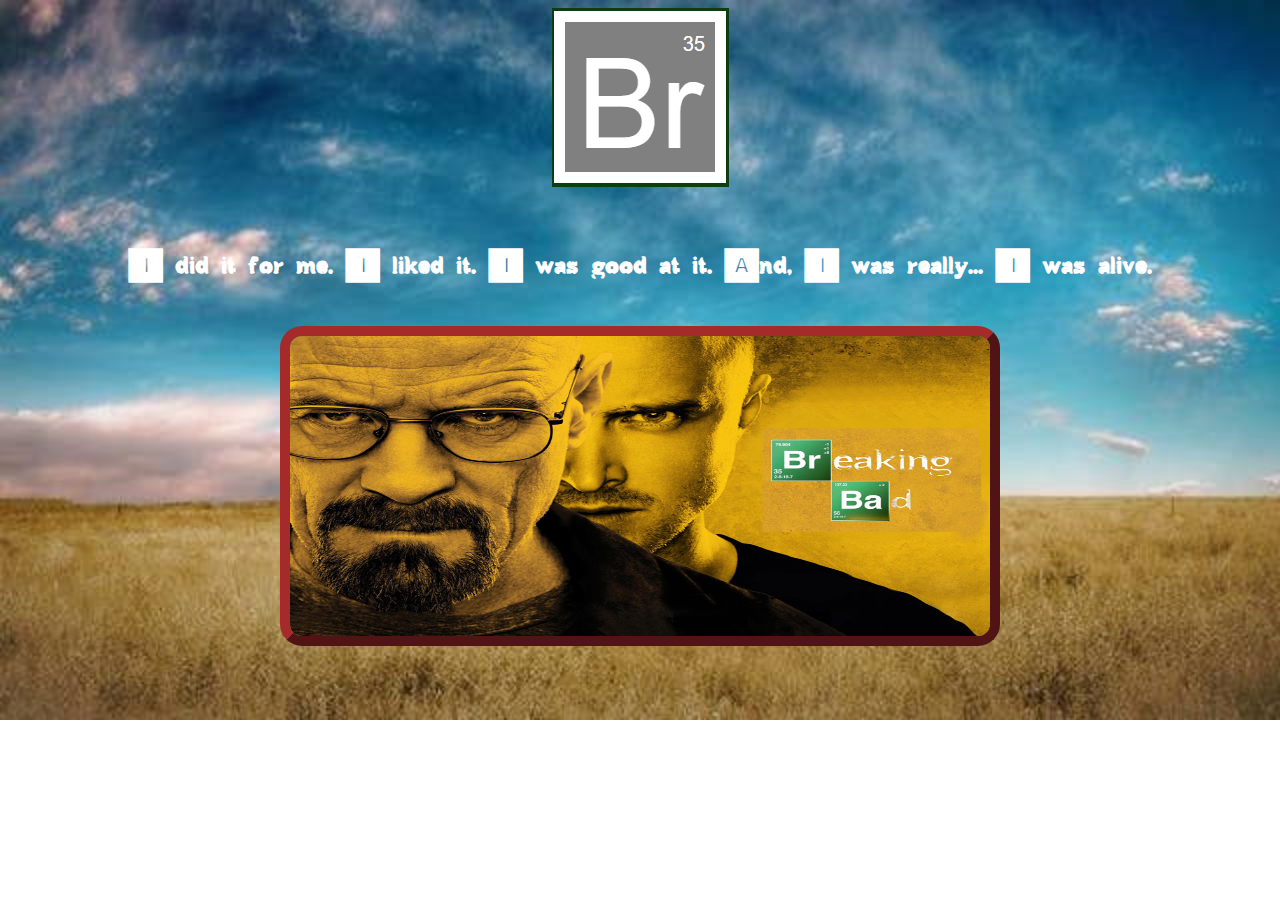
<file: index.html>
<!DOCTYPE html>
<html lang="en">
<head>
    <meta charset="UTF-8">
    <meta name="viewport" content="width=device-width, initial-scale=1.0">
    <title>Breaking Bad - Portada</title>
    <link rel="stylesheet" href="CSS/CSS_BreakingBad.css">
    <link rel="icon" type="image/jpg" href="IMG/icon.png">
</head>
<body id="body1">
    <img src="IMG/logo.PNG" alt="Breaking Bad Logo">
    <h2>I did it for me. I liked it. I was good at it. 
        And, I was really... I was alive.</h2>
        <img class="poster" src="IMG/poster.jpg" usemap="#Mapa">
        <map name="Mapa" id="mapa">
            <area shape="rect" coords="482,104,669,142" href="formulario.html" title="Pincha aquí y completa el formulario y opina sobre los personajes" target="_blank">
            <area shape="rect" coords="543,148,632,182" href="tabla.html" title="Pincha aquí y observa la tabla periódica de Breaking Bad" target="_blank">
        </map>
    </div>
</body>
</html>
</file>
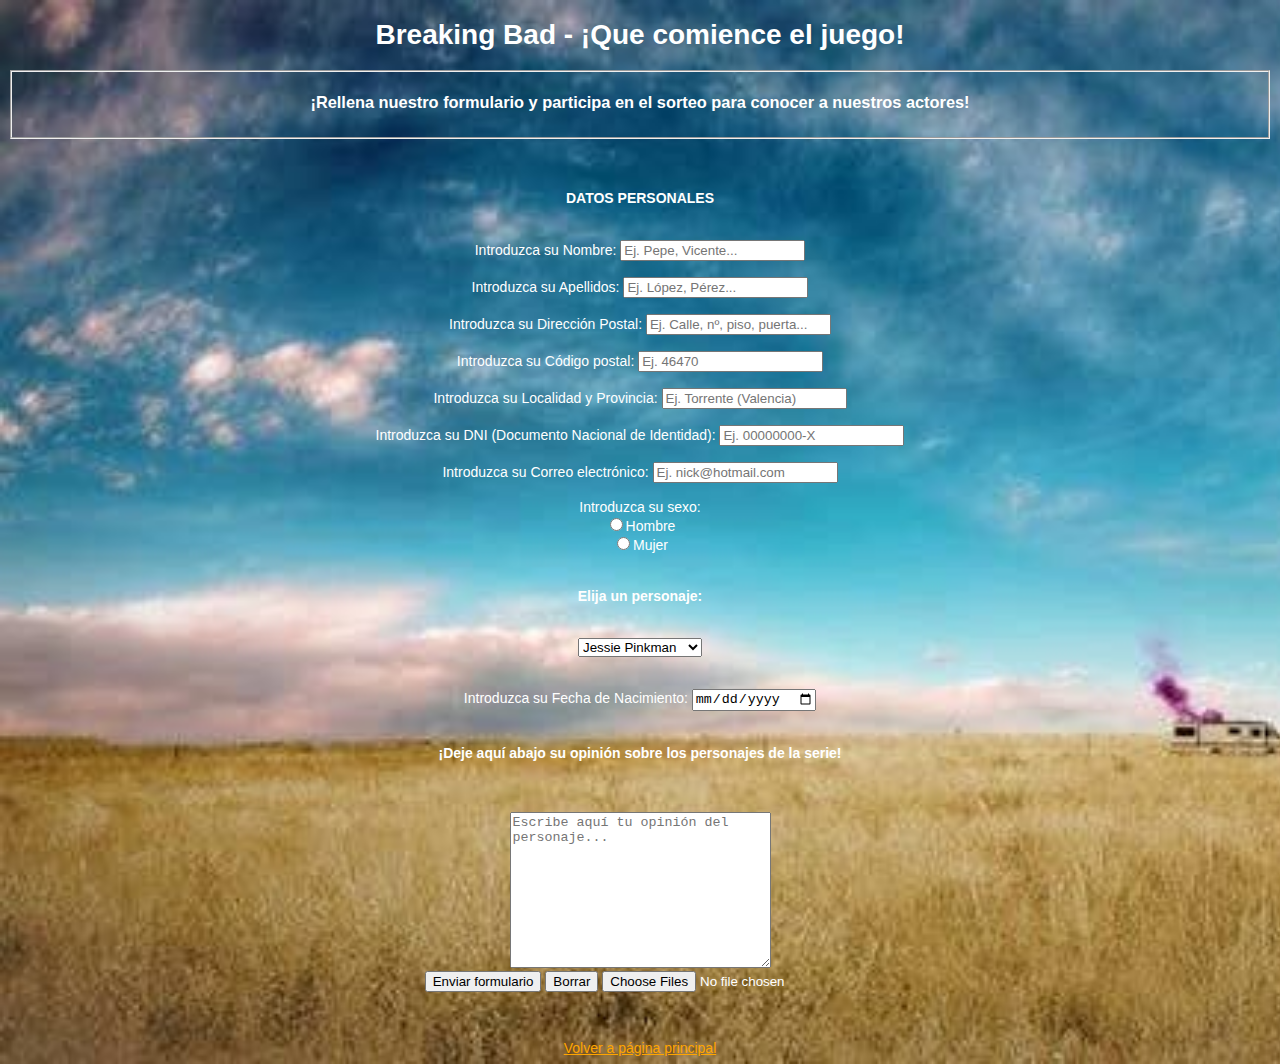
<file: formulario.html>
<!DOCTYPE html>
<html lang="en">
<head>
    <meta charset="UTF-8">
    <meta name="viewport" content="width=device-width, initial-scale=1.0">
    <title>Formulario Breaking Bad</title>
    <link rel="stylesheet" href="CSS/CSS_BreakingBad.css">
    <link rel="icon" type="image/jpg" href="IMG/icon.png">
</head>
<body id="body2">
    <h1>Breaking Bad - ¡Que comience el juego!</h1>
    <form name="Formulario Breaking Bad" method="post" action="mailto:raul.rodriguez@proeducaglobal.com">
        <fieldset><h3>¡Rellena nuestro formulario y participa en el sorteo para conocer a nuestros actores!</h3></fieldset>
        <br>
        <br><h4>DATOS PERSONALES</h4>
        <br>Introduzca su Nombre: <input type="text" name="Nombre" id="" placeholder="Ej. Pepe, Vicente..." required>
        <br>
        <br>Introduzca su Apellidos: <input type="text" name="Apellidos" id="" placeholder="Ej. López, Pérez..." required>
        <br>
        <br>Introduzca su Dirección Postal: <input type="text" name="Dirección Postal" placeholder="Ej. Calle, nº, piso, puerta...">
        <br>
        <br>Introduzca su Código postal: <input type="text" name="Código postal" placeholder="Ej. 46470" id="">
        <br>
        <br>Introduzca su Localidad y Provincia: <input type="text" name="Localidad y Provincia" placeholder="Ej. Torrente (Valencia)" id="">
        <br>
        <br>Introduzca su DNI (Documento Nacional de Identidad): <input type="text" name="DNI(Documento Nacional de Identidad)" placeholder="Ej. 00000000-X" id="">
        <br>
        <br>Introduzca su Correo electrónico: <input type="email" name="Correo electrónico"placeholder="Ej. nick@hotmail.com" id="" required>
        <br>
        <br>Introduzca su sexo: 
        <br><input type="radio" name="FP" id="" value="">Hombre
        <br><input type="radio" name="FP" id="" value="">Mujer
        <br>
        <br><h4>Elija un personaje:</h4>
        <br><select name="Personajes" id="">
            <option value="1">Jessie Pinkman</option>
            <option value="2">Walter White</option>
            <option value="3">Saul Goodman</option>
            <option value="4">Gustavo Fring</option>
            <option value="5">Pollos Hermanos</option>
            <option value="6"> Otros personajes</option>
        </select>
        <br>
        <br>
        <br>Introduzca su Fecha de Nacimiento: <input type="date" name="" id="">
        <br>
        <br><h4>¡Deje aquí abajo su opinión sobre los personajes de la serie!</h4>
        <br> 
        <br><textarea name="Opinión personajes" id="" cols="30" rows="10" placeholder="Escribe aquí tu opinión del personaje..." width="400px"></textarea>
        <br><input type="submit" value="Enviar formulario">
        <input type="reset" value="Borrar">
        <input type="file" name="" id="" value="Subir archivo" multiple>
    </form>
    <br>
    <br>
    <br><a href="index.html" class="volver">Volver a página principal</a>

    
</body>
</html>
</file>
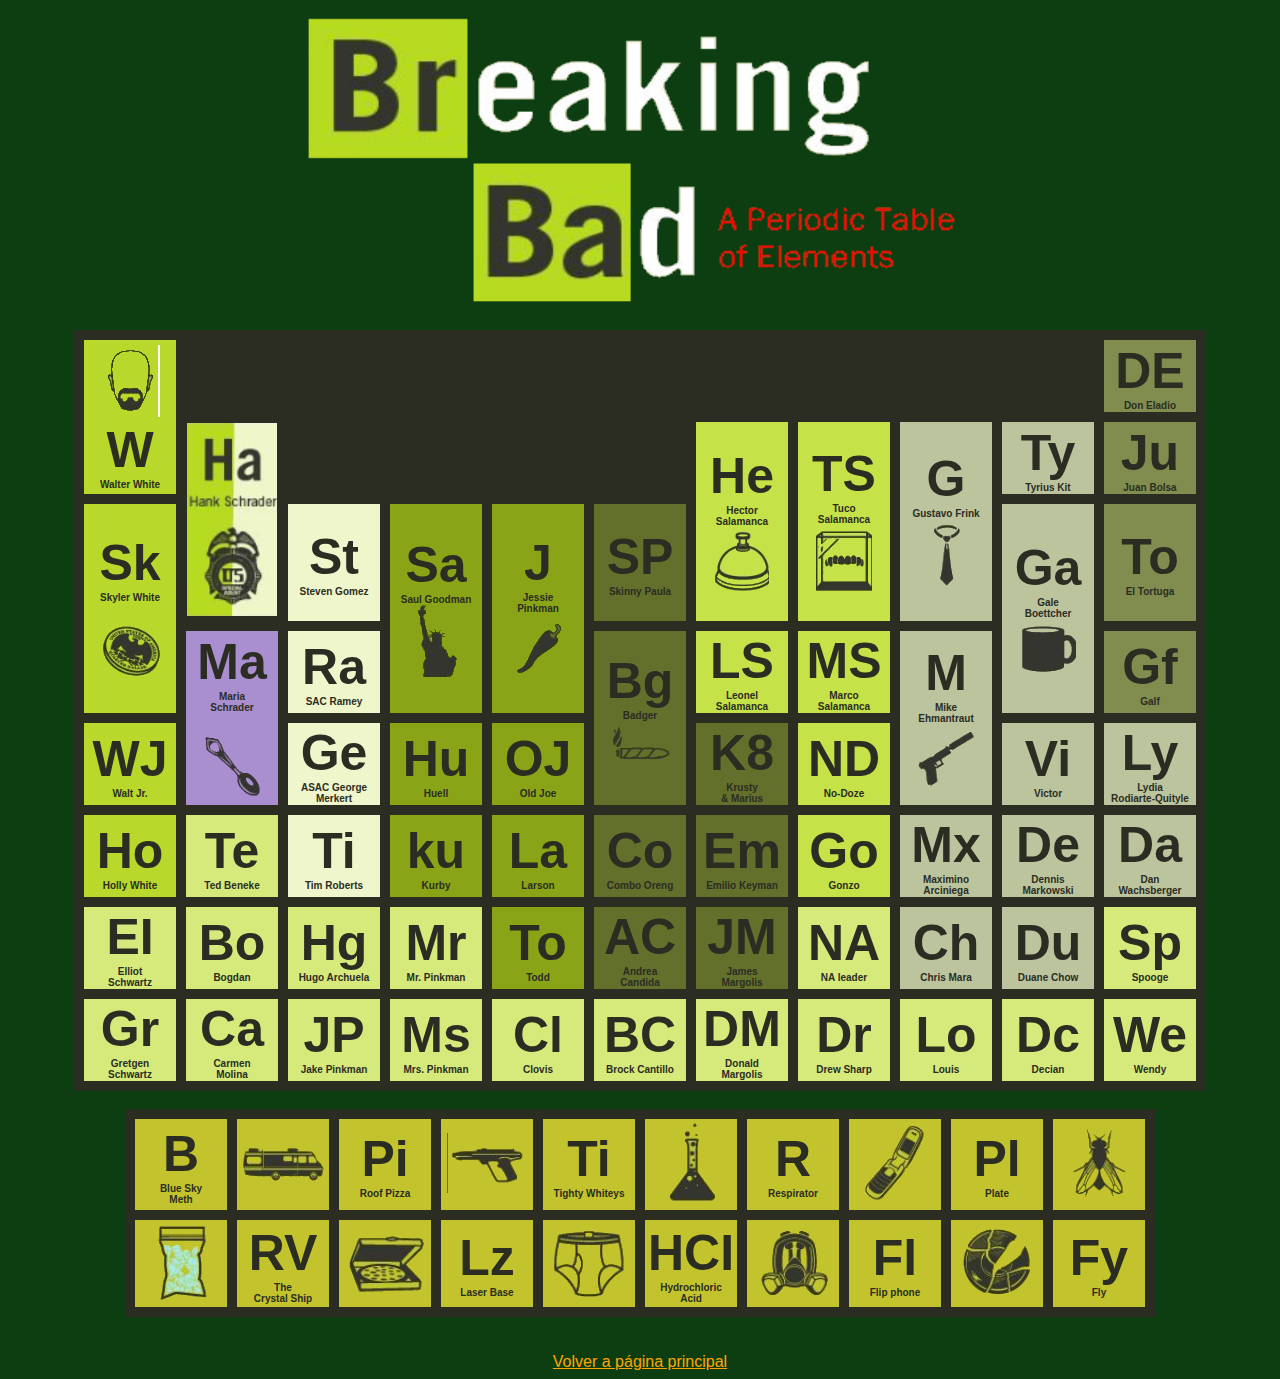
<file: tabla.html>
<!DOCTYPE html>
<html lang="en">
<head>
    <meta charset="UTF-8">
    <meta name="viewport" content="width=device-width, initial-scale=1.0">
    <title>Tabla periódica Breaking Bad</title>
    <link rel="stylesheet" href="CSS/CSS_BreakingBad.css">
    <link rel="icon" type="image/jpg" href="IMG/icon.png">
</head>
<body id="body3">
    <img class="cabecera"
    src="IMG/cabecera.png" alt="Cabecera Tabla periódica">
    <br>
    <br>
    <table>
        <tr><!--Fila1-->
            <td class="color1" rowspan="2">
                <img src="IMG/Tabla Periódica/walterwhite.png" alt="" class="img">
                <p class="letraG">W</p>
                <p class="letraP">Walter White</p>
            </td>
            <td colspan="9"></td>
            <td class="color8">
                <p class="letraG">DE</p>
                <p class="letraP">Don Eladio</p>
            </td>
        </tr>
        <tr><!--Fila 2-->
            <td rowspan="2"><img src="IMG/Tabla Periódica/hankschrader.png" alt="" id="hank">    
            </td>
            <td colspan="4"></td>
            <td class="color6" rowspan="2"><p class="letraG">He</p>
                <p class="letraP">Hector
                    <br>Salamanca</p>
                    <img src="IMG/Tabla Periódica/hectorsalamanca.png" alt="">    
            </td>
            <td class="color6" rowspan="2"><p class="letraG">TS</p>
                <p class="letraP">Tuco
                    <br>Salamanca</p>
                <img src="IMG/Tabla Periódica/tucosalamanca.png" alt="">
                </td>
            <td class="color7" rowspan="2"><p class="letraG">G</p>
                <p class="letraP">Gustavo Frink</p>
                <img src="IMG/Tabla Periódica/gustavofrink.png" alt="">    
            </td>
            <td class="color7"><p class="letraG">Ty</p>
            <p class="letraP">Tyrius Kit</p>    
            </td>
            <td class="color8"><p class="letraG">Ju</p>
            <p class="letraP">Juan Bolsa</p>    
            </td>
        </tr>
        <tr><!--Fila 3-->
            <td class="color1" rowspan="2"><p class="letraG">Sk</p>
                <p class="letraP">Skyler White</p>
                <br>
                <img src="IMG/Tabla Periódica/skylerwhite.png" alt="">
            </td>
            <td class="color3"><p class="letraG">St</p>
            <p class="letraP">Steven Gomez</p>    
            </td>
            <td class="color4" rowspan="2"><p class="letraG">Sa</p>
                <p class="letraP">Saul Goodman</p>
                <img src="IMG/Tabla Periódica/saulgoodman.png" alt="">
                </td>
            <td class="color4" rowspan="2"><p class="letraG">J</p>
                <p class="letraP">Jessie
                    <br>Pinkman</p>
                <img src="IMG/Tabla Periódica/jessiepinkman.png" alt="">
            </td>
            <td class="color5"><p class="letraG">SP</p>
            <p class="letraP">Skinny Paula</p>    
            </td>
            <td class="color7" rowspan="2"><p class="letraG">Ga</p>
            <p class="letraP">Gale
                <br>Boettcher</p>
            <img src="IMG/Tabla Periódica/gale.png" alt="">    
            </td>
            <td class="color8"><p class="letraG">To</p>
            <p class="letraP">El Tortuga</p>    
            </td>
        </tr>
        <tr><!--Fila 4-->
            <td class="morado" rowspan="2"><p class="letraG">Ma</p>
                <p class="letraP">Maria
                    <br>Schrader</p>
                    <br>
                <img src="IMG/Tabla Periódica/marieschrader.png" alt="">
            </td>
            <td class="color3"><p class="letraG">Ra</p>
                <p class="letraP">SAC Ramey</p>    
            </td>
            <td class="color5" rowspan="2"><p class="letraG">Bg</p>
                <p class="letraP">Badger</p>
                <img src="IMG/Tabla Periódica/badger.png" alt="">   
            </td>
            <td class="color6"><p class="letraG">LS</p>
                <p class="letraP">Leonel
                    <br>Salamanca</p>    
            </td>
            <td class="color6"><p class="letraG">MS</p>
                <p class="letraP">Marco
                    <br>Salamanca</p>    
            </td>
            <td class="color7" rowspan="2"><p class="letraG">M</p>
                <p class="letraP">Mike
                    <br>Ehmantraut</p>
                <img src="IMG/Tabla Periódica/mike.png" alt="">    
            </td>
            <td class="color8"><p class="letraG">Gf</p>
                <p class="letraP">Galf</p>    
            </td>
        </tr>
        <tr><!--Fila 5-->
            <td class="color1"><p class="letraG">WJ</p>
                <p class="letraP">Walt Jr.</p>
                </td>
            <td class="color3"><p class="letraG">Ge</p>
            <p class="letraP">ASAC George Merkert</p>    
            </td>
            <td class="color4"><p class="letraG">Hu</p>
            <p class="letraP">Huell</p>    
            </td>
            <td class="color4"><p class="letraG">OJ</p>
            <p class="letraP">Old Joe</p>    
            </td>
            <td class="color5"><p class="letraG">K8</p>
            <p class="letraP">Krusty
                <br>& Marius</p>    
            </td>
            <td class="color6"><p class="letraG">ND</p>
            <p class="letraP">No-Doze</p>    
            </td>
            <td class="color7"><p class="letraG">Vi</p>
            <p class="letraP">Victor</p>    
            </td>
            <td class="color7"><p class="letraG">Ly</p>
            <p class="letraP">Lydia
                <br>Rodiarte-Quityle</p>    
            </td>
        </tr>
        <tr><!--Fila 6-->
            <td class="color1"><p class="letraG">Ho</p>
                <p class="letraP">Holly White</p>
                </td>
            <td class="color2"><p class="letraG">Te</p>
            <p class="letraP">Ted Beneke</p>    
            </td>
            <td class="color3"><p class="letraG">Ti</p>
            <p class="letraP">Tim Roberts</p>    
            </td>
            <td class="color4"><p class="letraG">ku</p>
                <p class="letraP">Kurby</p>    
            </td>
            <td class="color4"><p class="letraG">La</p>
                <p class="letraP">Larson</p>    
            </td>
            <td class="color5"><p class="letraG">Co</p>
                <p class="letraP">Combo Oreng</p>    
            </td>
            <td class="color5"><p class="letraG">Em</p>
                <p class="letraP">Emilio Keyman</p>    
            </td>
            <td class="color6"><p class="letraG">Go</p>
                <p class="letraP">Gonzo</p>    
            </td>
            <td class="color7"><p class="letraG">Mx</p>
                <p class="letraP">Maximino
                    <br>Arciniega</p>    
            </td>
            <td class="color7"><p class="letraG">De</p>
                <p class="letraP">Dennis
                    <br>Markowski</p>    
            </td>
            <td class="color7"><p class="letraG">Da</p>
                <p class="letraP">Dan
                    <br>Wachsberger</p>    
            </td>
        </tr>
        <tr><!--Fila 7-->
            <td class="color2" class="color2"><p class="letraG">EI</p>
            <p class="letraP">Elliot
                <br>Schwartz</p>    
            </td>
            <td class="color2"><p class="letraG">Bo</p>
            <p class="letraP">Bogdan</p>    
            </td>
            <td class="color2" class="color2"><p class="letraG">Hg</p>
                <p class="letraP">Hugo Archuela</p>
                </td>
            <td class="color2" class="color2"><p class="letraG">Mr</p>
                <p class="letraP">Mr. Pinkman</p>    
            </td>
            <td class="color4"><p class="letraG">To</p>
                <p class="letraP">Todd</p>    
            </td>
            <td class="color5"><p class="letraG">AC</p>
                <p class="letraP">Andrea
                    <br>Candida</p>    
            </td>
            <td class="color5"><p class="letraG">JM</p>
                <p class="letraP">James
                    <br>Margolis</p>    
            </td>
            <td class="color2" class="color2"><p class="letraG">NA</p>
                <p class="letraP">NA leader</p>    
            </td>
            <td class="color7"><p class="letraG">Ch</p>
                <p class="letraP">Chris Mara</p>    
            </td>
            <td class="color7"><p class="letraG">Du</p>
                <p class="letraP">Duane Chow</p>    
            </td>
            <td class="color2" class="color2"><p class="letraG">Sp</p>
                <p class="letraP">Spooge</p>    
            </td>
        </tr>
        <tr><!--Fila 8-->
            <td class="color2"><p class="letraG">Gr</p>
            <p class="letraP">Gretgen
                <br>Schwartz</p>    
            </td>
            <td class="color2"><p class="letraG">Ca</p>
            <p class="letraP">Carmen
                <br>Molina</p>    
            </td>
            <td class="color2"><p class="letraG">JP</p>
                <p class="letraP">Jake Pinkman</p>
                </td>
            <td class="color2"><p class="letraG">Ms</p>
                <p class="letraP">Mrs. Pinkman</p>    
            </td>
            <td class="color2"><p class="letraG">Cl</p>
                <p class="letraP">Clovis</p>    
            </td>
            <td class="color2"><p class="letraG">BC</p>
                <p class="letraP">Brock Cantillo</p>    
            </td>
            <td class="color2"><p class="letraG">DM</p>
                <p class="letraP">Donald
                    <br>Margolis</p>    
            </td>
            <td class="color2"><p class="letraG">Dr</p>
                <p class="letraP">Drew Sharp</p>    
            </td>
            <td class="color2"><p class="letraG">Lo</p>
                <p class="letraP">Louis</p>    
            </td>
            <td class="color2"><p class="letraG">Dc</p>
                <p class="letraP">Decian</p>    
            </td>
            <td class="color2"><p class="letraG">We</p>
                <p class="letraP">Wendy</p>    
            </td>
        </tr>
    </table>
    <br>
    <table>
        <tr>
            <td class="colorbajo"><p class="letraG">B</p>
            <p class="letraP">Blue Sky
                <br>Meth</p>
            </td>
            <td class="colorbajo"><img src="IMG/Tabla Periódica/bus.png" alt=""></td>
            <td class="colorbajo"><p class="letraG">Pi</p>
            <p class="letraP">Roof Pizza</p>
            </td>
            <td class="colorbajo"><img src="IMG/Tabla Periódica/pistola.png" alt=""></td>
            <td class="colorbajo"><p class="letraG">Ti</p>
            <p class="letraP">Tighty Whiteys</p>
            </td>
            <td class="colorbajo"><img src="IMG/Tabla Periódica/pocima.png" alt=""></td>
            <td class="colorbajo"><p class="letraG">R</p>
            <p class="letraP">Respirator</p>
            </td>
            <td class="colorbajo"><img src="IMG/Tabla Periódica/movil.png" alt=""> </td>
            <td class="colorbajo"><p class="letraG">Pl</p>
            <p class="letraP">Plate</p>
            </td>
            <td class="colorbajo"><img src="IMG/Tabla Periódica/mosca.png" alt=""></td>
        </tr>
        <tr>
            <td class="colorbajo"><img src="IMG/Tabla Periódica/cristal.png" alt=""></td>
            <td class="colorbajo"><p class="letraG">RV</p>
            <p class="letraP">The
                <br>Crystal Ship</p>
            </td>
            <td class="colorbajo"><img src="IMG/Tabla Periódica/pizza.png" alt=""></td>
            <td class="colorbajo"><p class="letraG">Lz</p>
            <p class="letraP">Laser Base</p>
            </td>
            <td class="colorbajo"><img src="IMG/Tabla Periódica/calzoncillos.png" alt=""></td>
            <td class="colorbajo"><p class="letraG">HCI</p>
            <p class="letraP">Hydrochloric
                <br>Acid</p>
            </td>
            <td class="colorbajo"><img src="IMG/Tabla Periódica/mascara.png" alt=""></td>
            <td class="colorbajo"><p class="letraG">Fl</p>
            <p class="letraP">Flip phone</p>
            </td>
            <td class="colorbajo"><img src="IMG/Tabla Periódica/plato.png" alt=""></td>
            <td class="colorbajo"><p class="letraG">Fy</p>
            <p class="letraP">Fly</p>
            </td>
        </tr>
    </table>
    <br>
    <br>
    <a href="index.html" class="volver">Volver a página principal</a>
</body>
</html>
</file>
<file: CSS/CSS_BreakingBad.css>
@font-face {
    font-family: 'Breaking B';
    src: url(../Fuente/Breaking\ B.ttf);
}

#body1 { 
    font-family: color white;
    text-align: center;
    background-image: url(../IMG/fondo.jpg);
    background-repeat: no-repeat;
    background-size:cover;
}
header img {
    width: 200px;
    height: 200px;
}
h2{
    font-family: 'Breaking B';
    font-style: normal;
    font-size: 48px;
    color: white;
    text-align: center;
}
.poster {
    width: 700px;
    height: 300px;
    border: 10px outset brown;
    border-radius: 22px;
}
.poster img {
    text-align: center;
    width: 100%;
    height: 100%; 
}
#body2{
    font-family: Helvetica;
    color: white;
    font-size: 14px;
    text-align: justify;
    text-align: center;
    background-image: url(../IMG/fondo.jpg);
    background-repeat: no-repeat;
    background-size:cover; 
}
#body3{
    background-color: #0c3e11;
    font-family: Helvetica;
    text-align: center;
    color: #2b2d23;
}
.cabecera{
    width: 700px;
    height: 300px;
}
.letraG{
    font-family: Helvetica;
    font-size: 50px;
    font-weight: bolder;
    padding: 0px;
    margin-top: auto;
    margin-bottom: auto;
}
.letraP{
    font-family: Helvetica;
    font-size: 10px;
    font-weight: bolder;
    text-align: center;
    padding: 0px;
    margin-top: auto;
    margin-bottom: auto;
}
.color1{
    background-color: #b8d82c;
}
.color2{
    background-color:#d6ea7b ;
}
.color3{
    background-color: #eff6cc;
}
.color4{
    background-color: #89a417;
}
.color5{
    background-color: #63702b;
}
.color6{
    background-color: #c5e248;
}
.color7{
    background-color: #bcc49e;  
}
.color8{
    background-color: #818d4f;  
}
.morado{
    background-color: #a98fcf;
}
.colorbajo{
    background-color: #c3c42d;
}
#hank{
    height: auto;
    width: 90px;
}
table{
    empty-cells: hide;
    background-color: #2b2d23;
    border-collapse: separate;
    border-spacing: 10px;
    margin:auto;
    font-family: Helvetica;
}
td{
  width: 90px;
  height: 70px;
  margin: 0px;
}
p{
    margin: 0px;
}
.volver{
    font-family: Helvetica;
    color: orange;
}
</file>
